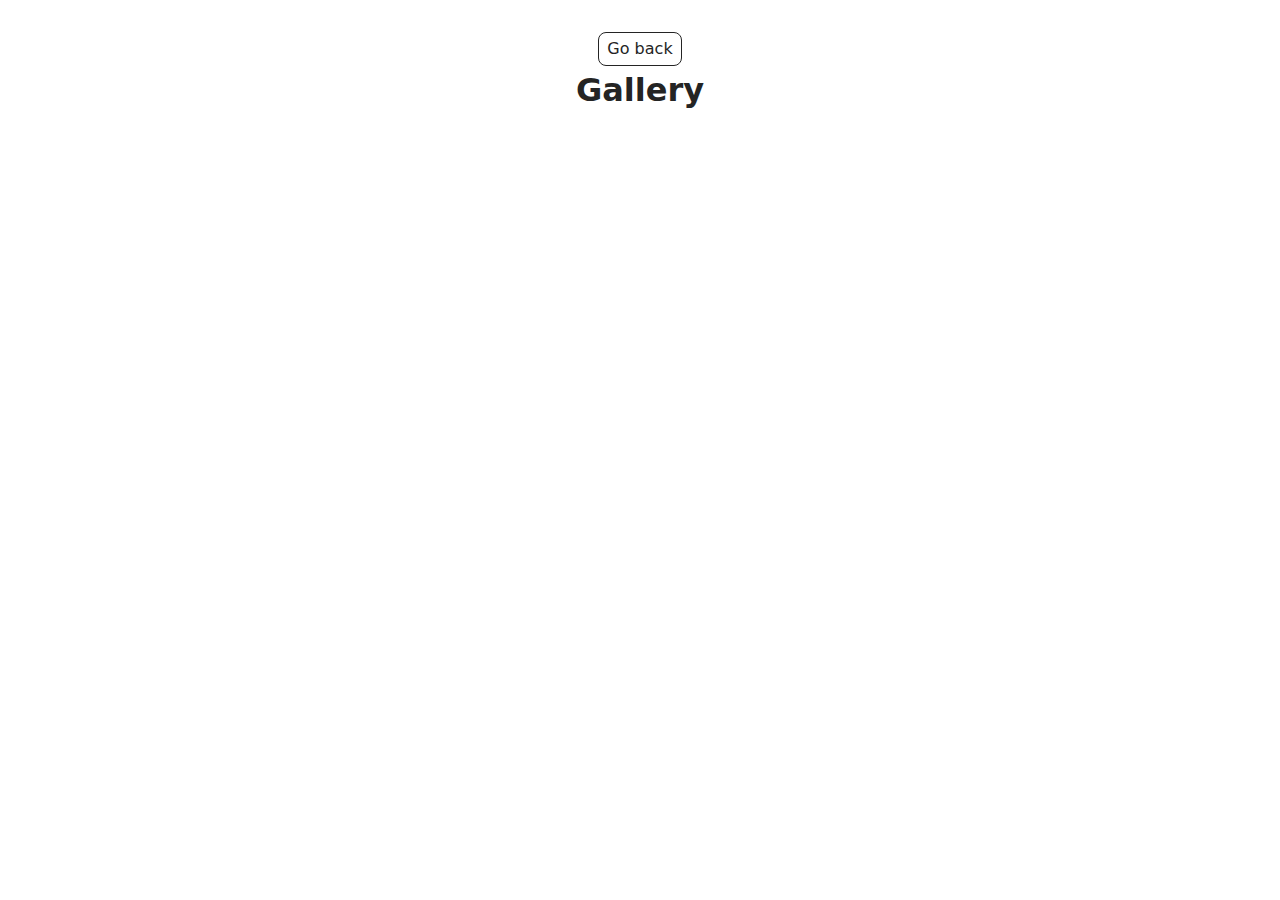
<file: src/1-gallery.html>
<!DOCTYPE html>
<html lang="en">
  <head>
    <meta charset="UTF-8" />
    <meta http-equiv="X-UA-Compatible" content="IE=edge" />
    <meta name="viewport" content="width=device-width, initial-scale=1.0" />
    <title>Gallery</title>
    <link rel="stylesheet" href="./css/styles.css" />
  </head>
  <body>
    <main>
      <div class="container">
        <a class="back-link" href="./index.html">Go back</a>
        <h1 class="main-title">Gallery</h1>
      </div>

      <ul class="gallery"></ul>
    </main>

    <script type="module" src="./js/1-gallery.js"></script>
  </body>
</html>
</file>
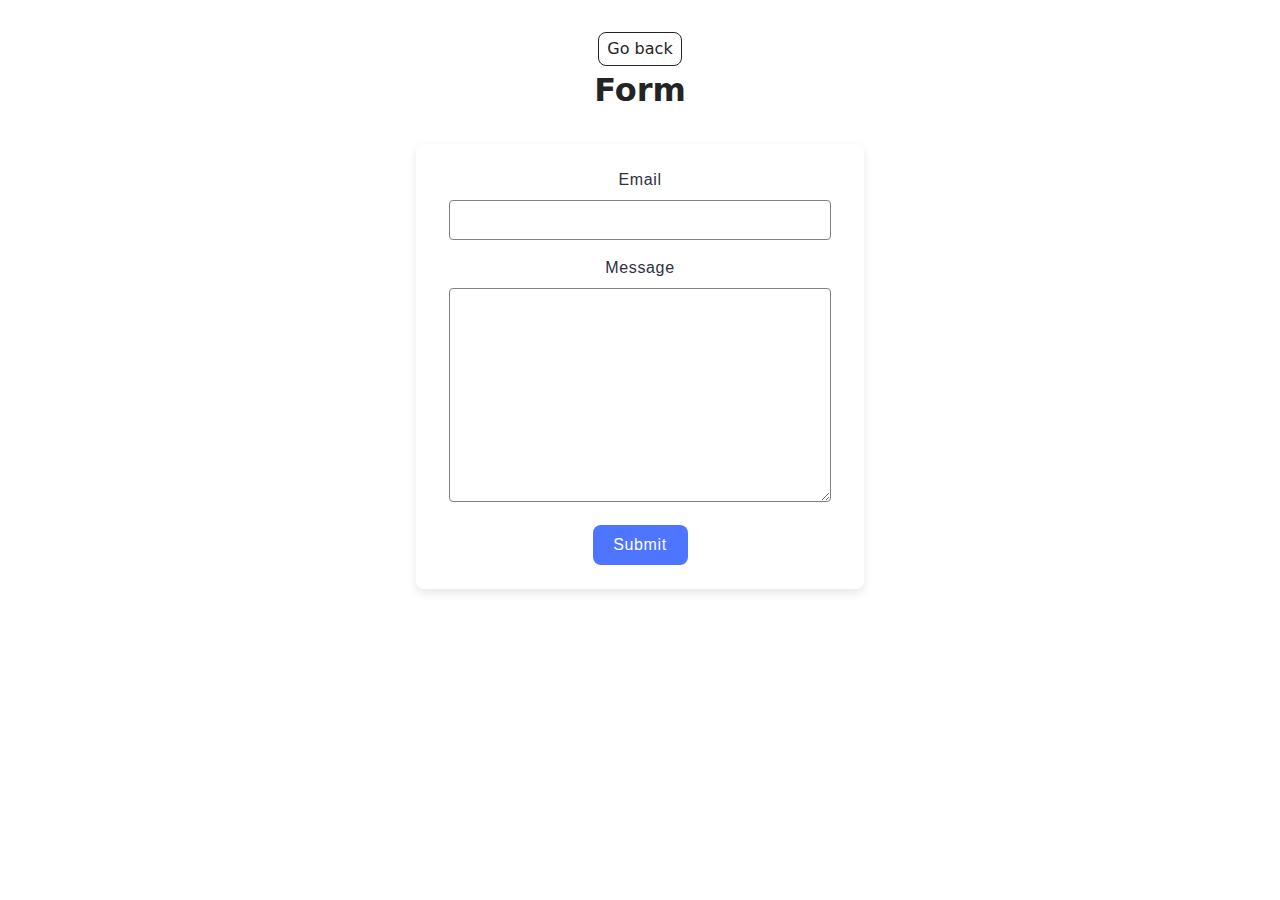
<file: src/2-form.html>
<!DOCTYPE html>
<html lang="en">
  <head>
    <meta charset="UTF-8" />
    <meta http-equiv="X-UA-Compatible" content="IE=edge" />
    <meta name="viewport" content="width=device-width, initial-scale=1.0" />
    <title>Form</title>
    <link rel="stylesheet" href="./css/styles.css" />
  </head>
  <body>
    <main>
      <div class="container">
        <a class="back-link" href="./index.html">Go back</a>
        <h1 class="main-title">Form</h1>
      </div>

      <form class="feedback-form" autocomplete="off">
        <label>
          Email
          <input type="email" name="email" autofocus />
        </label>
        <label>
          Message
          <textarea name="message" rows="8"></textarea>
        </label>
        <button type="submit">Submit</button>
      </form>
    </main>

    <script type="module" src="./js/2-form.js"></script>
  </body>
</html>
</file>
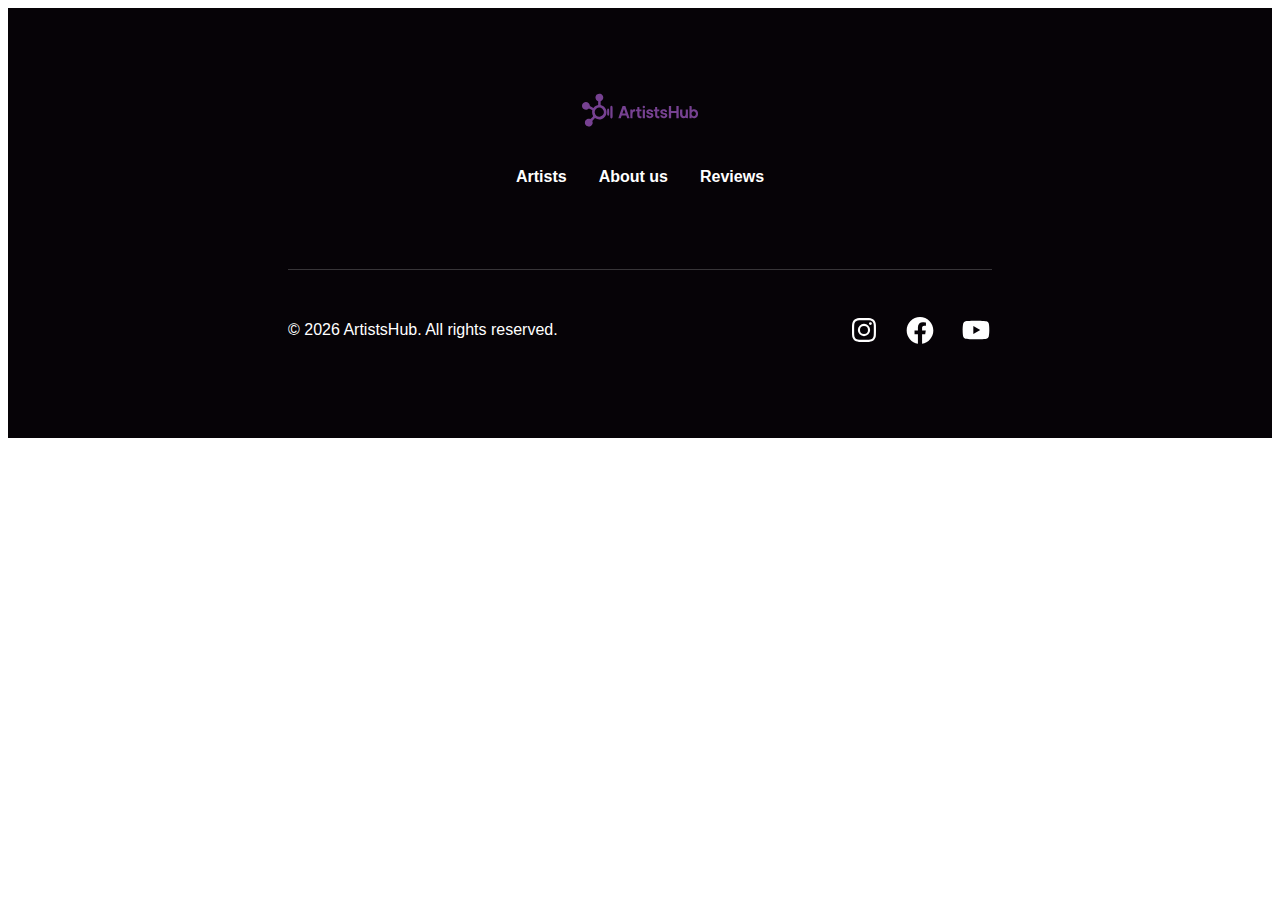
<file: src/3-footer-artists.html>
<!doctype html>
<html lang="en">
  <head>
    <meta charset="UTF-8" />
    <meta name="viewport" content="width=device-width, initial-scale=1.0" />
    <title>Footer</title>
    <link rel="stylesheet" href="./css/footer-artists.css" />
  </head>
  <body>
    <div class="container">
      <footer class="footer">
        <div class="footer-container">
          <nav class="footer-nav">
            <a
              href="./index.html"
              class="footer-logo"
              aria-label="ArtistsHub home"
            >
              <svg class="logo-icon">
                <use href="./img/footer/footer-icons.svg#icon-logo"></use>
              </svg>
            </a>

            <ul class="footer-nav-list">
              <li class="footer-nav-item">
                <a class="footer-nav-link" href="#artists">Artists</a>
              </li>
              <li class="footer-nav-item">
                <a class="footer-nav-link" href="#about">About us</a>
              </li>
              <li class="footer-nav-item">
                <a class="footer-nav-link" href="#reviews">Reviews</a>
              </li>
            </ul>
          </nav>

          <div class="footer-bottom">
            <ul class="footer-soc-list">
              <li class="footer-soc-item">
                <a
                  class="footer-soc-link"
                  href="https://www.instagram.com/"
                  target="_blank"
                  rel="noopener noreferrer"
                  aria-label="Instagram"
                >
                  <svg class="footer-soc-icon">
                    <use href="./img/footer/footer-icons.svg#icon-insta"></use>
                  </svg>
                </a>
              </li>
              <li class="footer-soc-item">
                <a
                  class="footer-soc-link"
                  href="https://www.facebook.com/"
                  target="_blank"
                  rel="noopener noreferrer"
                  aria-label="Facebook"
                >
                  <svg class="footer-soc-icon">
                    <use href="./img/footer/footer-icons.svg#icon-fb"></use>
                  </svg>
                </a>
              </li>
              <li class="footer-soc-item">
                <a
                  class="footer-soc-link"
                  href="https://www.youtube.com/"
                  target="_blank"
                  rel="noopener noreferrer"
                  aria-label="YouTube"
                >
                  <svg class="footer-soc-icon">
                    <use
                      href="./img/footer/footer-icons.svg#icon-youtube"
                    ></use>
                  </svg>
                </a>
              </li>
            </ul>

            <p class="footer-copy">
              &copy; 2026 ArtistsHub. All rights reserved.
            </p>
          </div>
        </div>
      </footer>
    </div>
  </body>
</html>
</file>
<file: src/css/footer-artists.css>
.footer {
  background-color: #060307;
  padding: 48px 0;

  font-family: 'IBM Plex Sans', sans-serif;
  color: #fff;
}

.footer-container {
  max-width: 1440px;
  margin: 0 auto;
  padding: 0 20px;

  display: flex;
  flex-direction: column;
  align-items: center;
  gap: 48px;
}

.footer-nav {
  display: flex;
  flex-direction: column;
  align-items: center;
  gap: 32px;
}

.footer-logo {
  cursor: pointer;
}

.logo-icon {
  display: block;
  fill: #764191;
  width: 84px;
  height: 36px;

  transition:
    fill 250ms ease-in-out,
    transform 500ms ease-in-out;
}

.logo-icon:hover,
.logo-icon:focus {
  fill: #fff;
  transform: scale(1.1);
}

.footer-nav-list {
  padding: 0;
  margin: 0;

  list-style: none;
  display: flex;
  flex-direction: column;
  align-items: center;
  gap: 32px;
}

.footer-nav-link {
  font-weight: 600;
  font-size: 16px;
  line-height: 1.5;

  color: #fff;
  text-decoration: none;
  cursor: pointer;
}

.footer-nav-link:hover,
.footer-nav-link:focus {
  text-decoration: underline;
}

.footer-bottom {
  width: 100%;
  max-width: 288px;

  display: flex;
  flex-direction: column;
  align-items: center;
  gap: 32px;

  padding-top: 24px;
  padding-bottom: 16px;

  border-top: 1px solid rgba(255, 255, 255, 0.2);
}

.footer-soc-list {
  padding: 0;
  margin: 0;

  list-style: none;
  display: flex;
  gap: 32px;
}

.footer-soc-link {
  cursor: pointer;
}

.footer-soc-link:hover,
.footer-soc-link:focus {
  opacity: 0.8;
}

.footer-soc-link:focus-visible {
  outline: 2px solid #764191;
  outline-offset: 4px;
}

.footer-soc-icon {
  display: block;
  fill: #fff;
  width: 40px;
  height: 40px;
}

.footer-copy {
  font-weight: 400;
  font-size: 16px;
  line-height: 1.5;
  text-align: center;
}

@media screen and (min-width: 768px) {
  .footer {
    padding: 80px 0;
  }

  .footer-container {
    gap: 80px;
  }

  .logo-icon {
    width: 116px;
    height: 45px;
  }

  .footer-nav-list {
    flex-direction: row;
  }

  .footer-bottom {
    max-width: 704px;

    flex-direction: row-reverse;
    align-items: center;
    justify-content: space-between;

    padding-top: 32px;
    padding-bottom: 0;
  }

  .footer-soc-list {
    gap: 24px;
  }

  .footer-soc-icon {
    width: 32px;
    height: 32px;
  }
}

@media screen and (min-width: 1440px) {
  .footer-bottom {
    max-width: 1312px;
  }

  .footer-soc-icon {
    width: 24px;
    height: 24px;
  }
}
</file>
<file: src/css/styles.css>
/**
  |============================
  | include css partials with
  | default @import url()
  |============================
*/
/* Common styles */
@import url('./reset.css');
@import url('./base.css');
@import url('./container.css');
@import url('./animations.css');

/* Sections style */
@import url('./header.css');
@import url('./badges.css');
@import url('./back-link.css');
@import url('./footer.css');

body {
  margin: 0;
  padding: 0;
}

.gallery {
  display: flex;
  flex-wrap: wrap;
  gap: 24px;
  list-style: none;
  padding: 20px;
  margin: 0 auto;
  max-width: 1128px;
  justify-content: center;
}

.gallery-item {
  width: calc((100% - 2 * 24px) / 3);
  box-sizing: border-box;
  overflow: hidden;
}

.gallery-image {
  width: 100%;
  display: block;
  max-height: 200px;
  object-fit: cover;
  transition: transform 0.3s ease-in-out;
}

.gallery-image:hover {
  transform: scale(1.05);
}

.feedback-form {
  background-color: white;
  border-radius: 8px;
  box-shadow: 0 4px 10px rgba(0, 0, 0, 0.1);
  padding: 24px;
  width: 100%;
  max-width: 400px;

  margin: 30px auto;
}

.feedback-form label {
  font-family: 'Montserrat', sans-serif;
  font-weight: 400;
  font-size: 16px;
  line-height: 150%;
  letter-spacing: 0.04em;
  color: #2e2f42;

  display: block;
  margin-bottom: 8px;
}

input[type='email'],
textarea {
  width: 360px;
  height: 100%;
  padding: 10px;
  margin: 8px 0 8px 0;
  border: 1px solid #808080;
  border-radius: 4px;

  font-family: 'Montserrat', sans-serif;
  font-weight: 400;
  font-size: 16px;
  line-height: 150%;
  letter-spacing: 0.04em;
  color: #2e2f42;

  outline: none;
  transition: border-color 0.3s ease;
}

input[type='email']:hover,
textarea:hover {
  border-color: #000;
}

input[type='email']:focus,
textarea:focus {
  border-color: #808080;
}

button[type='submit'] {
  border-radius: 8px;
  border: none;
  padding: 8px 16px;
  width: 95px;
  height: 40px;

  background-color: #4e75ff;

  font-family: 'Montserrat', sans-serif;
  font-weight: 500;
  font-size: 16px;
  line-height: 150%;
  letter-spacing: 0.04em;
  color: #fff;
  cursor: pointer;
  transition: background-color 0.3s ease-in-out, transform 0.2s ease-in-out;
}

button[type='submit']:hover {
  background-color: #6c8cff;
}

button[type='submit']:active {
  transform: scale(0.98);
}

textarea {
  resize: vertical;
}
</file>
